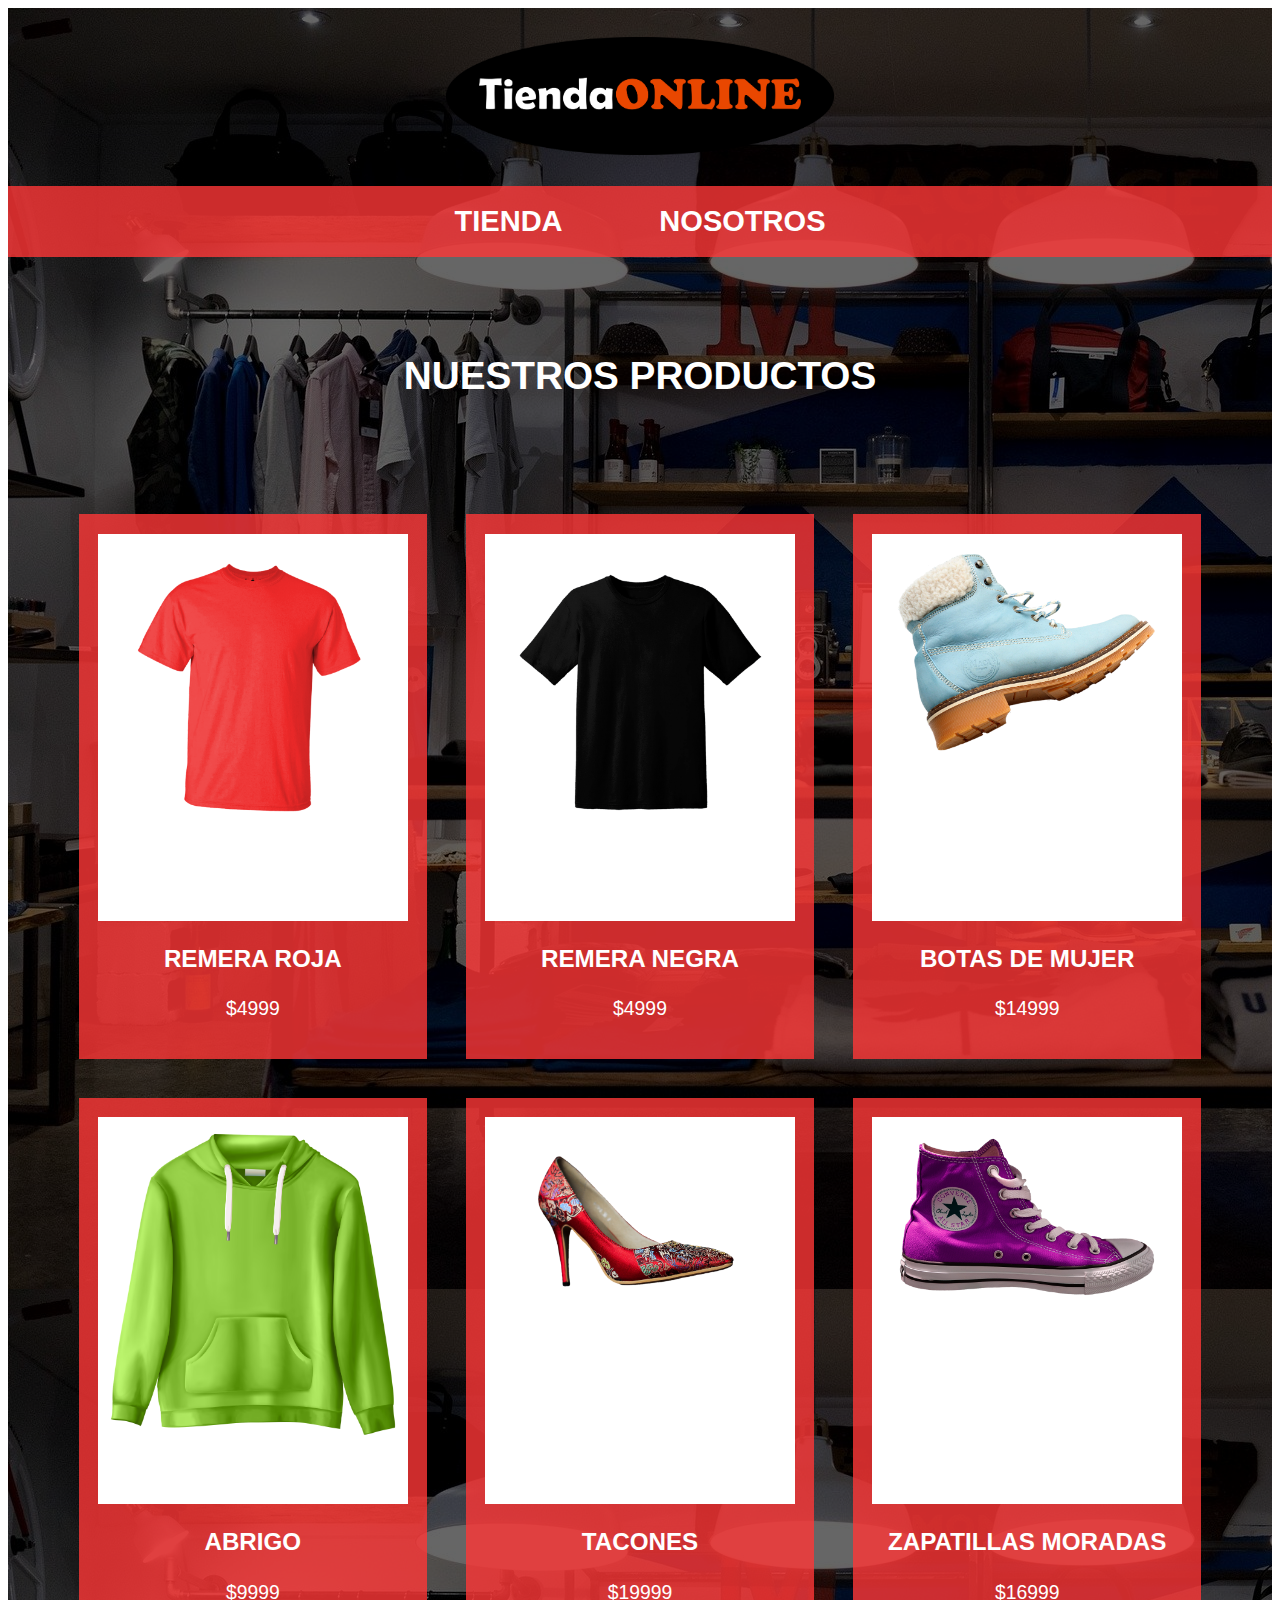
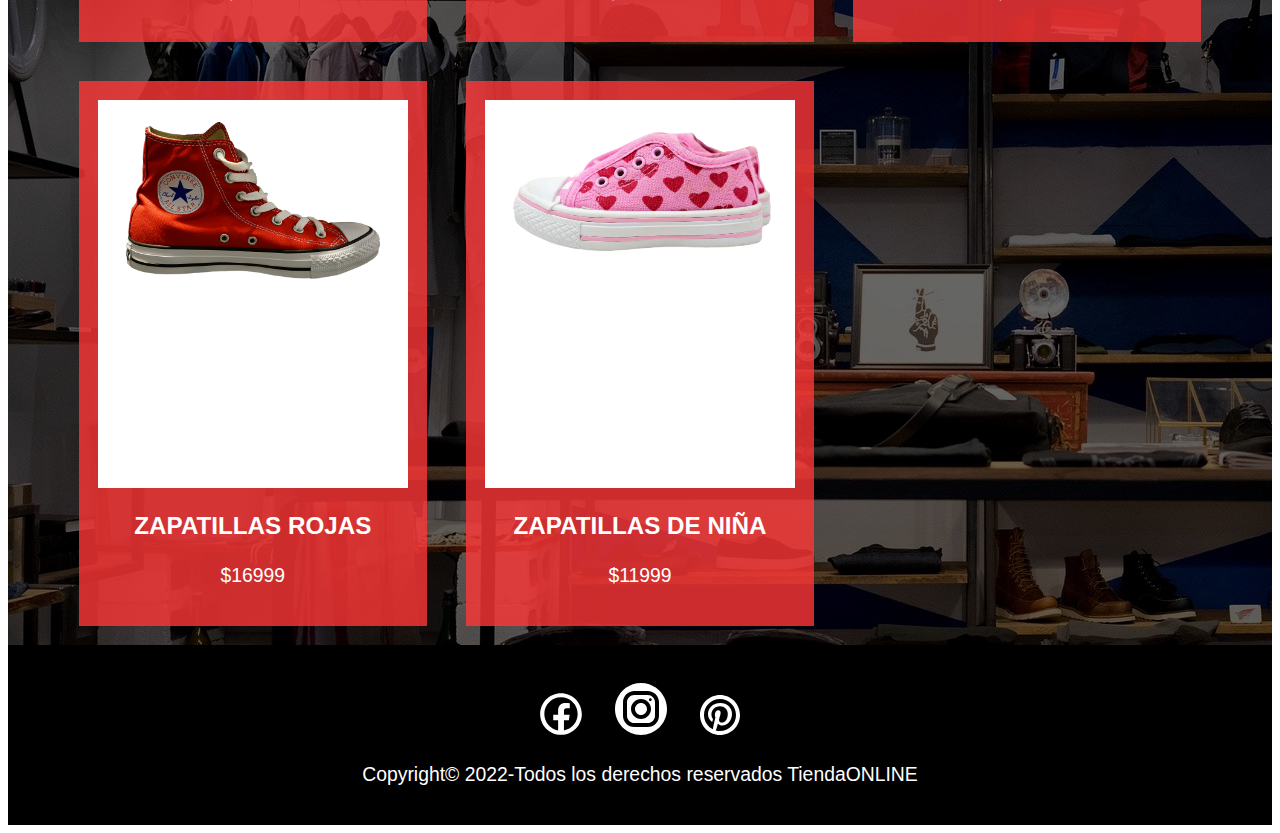
<file: index.html>
<!DOCTYPE html>
<html lang="en">

<head>
    <meta charset="UTF-8">
    <meta http-equiv="X-UA-Compatible" content="IE=edge">
    <meta name="viewport" content="width=device-width, initial-scale=1.0">
    <title>Tienda online</title>
    <link rel="stylesheet" href="./CSS/style.css">
</head>

<body>


    <div class="img-fondo">

        <div class="velo-negro">

            <!-- CABECERA DE NUESTRA WEB -->
            <header class="header">
                <a href="./index.html">

                    <img src="./img/logo.png" alt="logo" class="logo-img">
                </a>


            </header>
            <!--FIN DEL HEADER -->
            <nav>
                <a href="index.html">Tienda</a>
                <a href="nosotros.html">Nosotros</a>
            </nav>

            <!-- ESTE ES EL INICIO DEL CONTENIDO PRINCIPAL  -->
            <main class="contenedor">
                <h1 class="Nuestros-productos">Nuestros productos</h1>

                <!--INICIO PRODUCTOS -->
                <div class="productos">

                    <!--INICIO PRODUCTO -->
                    <div class="producto">

                        <div class="producto-blanco">
                            <img src="./img/rojo.png" alt="Remera roja">
                        </div>

                        <div class="producto-informacion">
                            <p class="producto-nombre">Remera roja</p>
                            <p class="producto-precio">$4999</p>
                        </div>


                    </div>
                    <!--INICIO PRODUCTO -->
                    <div class="producto">

                        <div class="producto-blanco">
                            <img src="./img/negro.png" alt="Remera negra">
                        </div>

                        <div class="producto-informacion">
                            <p class="producto-nombre">Remera negra</p>
                            <p class="producto-precio">$4999</p>
                        </div>


                    </div>
                    <!--INICIO PRODUCTO -->
                    <div class="producto">

                        <div class="producto-blanco">
                            <img src="./img/botas.png" alt="Botas de mujer">
                        </div>

                        <div class="producto-informacion">
                            <p class="producto-nombre">Botas de mujer</p>
                            <p class="producto-precio">$14999</p>
                        </div>


                    </div>
                    <!--INICIO PRODUCTO -->
                    <div class="producto">

                        <div class="producto-blanco">
                            <img src="./img/abrigo.png" alt="abrigo">
                        </div>

                        <div class="producto-informacion">
                            <p class="producto-nombre">Abrigo</p>
                            <p class="producto-precio">$9999</p>
                        </div>


                    </div>
                    <!--INICIO PRODUCTO -->
                    <div class="producto">

                        <div class="producto-blanco">
                            <img src="./img/tacones.png" alt="tacones">
                        </div>

                        <div class="producto-informacion">
                            <p class="producto-nombre">Tacones</p>
                            <p class="producto-precio">$19999</p>
                        </div>


                    </div>
                    <!--INICIO PRODUCTO -->
                    <div class="producto">

                        <div class="producto-blanco">
                            <img src="./img/tenisMorado.png" alt="Zapatillas Moradas">
                        </div>

                        <div class="producto-informacion">
                            <p class="producto-nombre">Zapatillas moradas</p>
                            <p class="producto-precio">$16999</p>
                        </div>


                    </div>
                    <!--INICIO PRODUCTO -->
                    <div class="producto">

                        <div class="producto-blanco">
                            <img src="./img/TenisRojo.png" alt="Zapatillas rojas">
                        </div>

                        <div class="producto-informacion">
                            <p class="producto-nombre">Zapatillas rojas</p>
                            <p class="producto-precio">$16999</p>
                        </div>


                    </div>
                    <!--INICIO PRODUCTO -->
                    <div class="producto">

                        <div class="producto-blanco">
                            <img src="./img/tenisRosa.png" alt="Zapatillas de niña">
                        </div>

                        <div class="producto-informacion">
                            <p class="producto-nombre">Zapatillas de niña</p>
                            <p class="producto-precio">$11999</p>
                        </div>


                    </div>

                </div>
            </main>
            <!-- FIN DEL CONTENIDO PRINCIPAL -->


        </div>

    </div>

    <!--FOOTER -->
    <footer class="footer">
        <a class="enlace-footer" href="#">
            <svg xmlns="http://www.w3.org/2000/svg" x="0px" y="0px" width="50" height="50" viewBox="0 0 226 226"
                style=" fill:#000000;">
                <g fill="none" fill-rule="nonzero" stroke="none" stroke-width="1" stroke-linecap="butt"
                    stroke-linejoin="miter" stroke-miterlimit="10" stroke-dasharray="" stroke-dashoffset="0"
                    font-family="none" font-weight="none" font-size="none" text-anchor="none"
                    style="mix-blend-mode: normal">
                    <path d="M0,226v-226h226v226z" fill="#000000"></path>
                    <g fill="#ffffff">
                        <path
                            d="M113,18.83333c-52.00825,0 -94.16667,42.15842 -94.16667,94.16667c0,52.00825 42.15842,94.16667 94.16667,94.16667c52.00825,0 94.16667,-42.15842 94.16667,-94.16667c0,-52.00825 -42.15842,-94.16667 -94.16667,-94.16667zM113,37.66667c41.60283,0 75.33333,33.7305 75.33333,75.33333c0,37.04891 -26.77936,67.78251 -62.01758,74.08269v-45.50163h22.27263l3.31054,-25.65673h-25.43603v-16.35042c-0.00001,-7.42034 2.06798,-12.43295 12.70882,-12.43295h13.4445v-22.89795c-6.54458,-0.66858 -13.11551,-0.99361 -19.69776,-0.97477c-19.53017,0 -32.90315,11.92003 -32.90315,33.80436v18.88851h-22.07031v25.65673h22.07031v45.52003c-35.40101,-6.16634 -62.34864,-36.97342 -62.34864,-74.13786c0,-41.60283 33.7305,-75.33333 75.33333,-75.33333z">
                        </path>
                    </g>
                </g>
            </svg>
        </a>

        <a class="enlace-footer" href="#">
            <svg xmlns="http://www.w3.org/2000/svg" x="0px" y="0px" width="60" height="60" viewBox="0 0 172 172"
                style=" fill:#000000;">
                <g fill="none" fill-rule="nonzero" stroke="none" stroke-width="1" stroke-linecap="butt"
                    stroke-linejoin="miter" stroke-miterlimit="10" stroke-dasharray="" stroke-dashoffset="0"
                    font-family="none" font-weight="none" font-size="none" text-anchor="none"
                    style="mix-blend-mode: normal">
                    <path d="M0,172v-172h172v172z" fill="#000000"></path>
                    <g fill="#ffffff">
                        <path
                            d="M86,11.46667c-41.09653,0 -74.53333,33.4368 -74.53333,74.53333c0,41.09653 33.4368,74.53333 74.53333,74.53333c41.09653,0 74.53333,-33.4368 74.53333,-74.53333c0,-41.09653 -33.4368,-74.53333 -74.53333,-74.53333zM66.88516,34.4h38.21849c17.91667,0 32.49636,14.57422 32.49636,32.48516v38.21849c0,17.91667 -14.57423,32.49636 -32.48516,32.49636h-38.21849c-17.91667,0 -32.49636,-14.57423 -32.49636,-32.48516v-38.21849c0,-17.91667 14.57422,-32.49636 32.48516,-32.49636zM66.88516,45.86667c-11.58707,0 -21.01849,9.43689 -21.01849,21.02969v38.21849c0,11.58707 9.43689,21.01849 21.02969,21.01849h38.21849c11.58707,0 21.01849,-9.43689 21.01849,-21.02969v-38.21849c0,-11.58707 -9.43689,-21.01849 -21.02969,-21.01849zM112.76302,55.41849c2.10987,0 3.81849,1.70862 3.81849,3.81849c0,2.10987 -1.70862,3.82969 -3.81849,3.82969c-2.10987,0 -3.82969,-1.71982 -3.82969,-3.82969c0,-2.10987 1.71982,-3.81849 3.82969,-3.81849zM86,57.33333c15.8068,0 28.66667,12.85987 28.66667,28.66667c0,15.8068 -12.85987,28.66667 -28.66667,28.66667c-15.8068,0 -28.66667,-12.85987 -28.66667,-28.66667c0,-15.8068 12.85987,-28.66667 28.66667,-28.66667zM86,68.8c-9.4993,0 -17.2,7.7007 -17.2,17.2c0,9.4993 7.7007,17.2 17.2,17.2c9.4993,0 17.2,-7.7007 17.2,-17.2c0,-9.4993 -7.7007,-17.2 -17.2,-17.2z">
                        </path>
                    </g>
                </g>
            </svg>
        </a>
        <a class="enlace-footer" href="#">
            <svg xmlns="http://www.w3.org/2000/svg" x="0px" y="0px" width="48" height="48" viewBox="0 0 172 172"
                style=" fill:#000000;">
                <g fill="none" fill-rule="nonzero" stroke="none" stroke-width="1" stroke-linecap="butt"
                    stroke-linejoin="miter" stroke-miterlimit="10" stroke-dasharray="" stroke-dashoffset="0"
                    font-family="none" font-weight="none" font-size="none" text-anchor="none"
                    style="mix-blend-mode: normal">
                    <path d="M0,172v-172h172v172z" fill="#000000"></path>
                    <g fill="#ffffff">
                        <path
                            d="M86,14.33333c-39.5815,0 -71.66667,32.08517 -71.66667,71.66667c0,39.5815 32.08517,71.66667 71.66667,71.66667c39.5815,0 71.66667,-32.08517 71.66667,-71.66667c0,-39.5815 -32.08517,-71.66667 -71.66667,-71.66667zM86,28.66667c31.66233,0 57.33333,25.671 57.33333,57.33333c0,31.66233 -25.671,57.33333 -57.33333,57.33333c-5.27193,0 -10.35229,-0.76706 -15.20117,-2.09961c1.52517,-3.07269 2.8933,-6.3108 3.63933,-9.18229c0.82417,-3.15333 4.19922,-16.01302 4.19922,-16.01302c2.193,4.18533 8.60247,7.74056 15.42513,7.74056c20.30317,0 34.9375,-18.67454 34.9375,-41.88021c0,-22.2525 -18.15294,-38.89876 -41.51628,-38.89876c-29.06083,0 -44.48372,19.50442 -44.48372,40.74642c0,9.87567 5.25496,22.17098 13.66146,26.09115c1.27567,0.59483 1.95975,0.33683 2.25358,-0.89583c0.22933,-0.93883 1.36682,-5.51408 1.87565,-7.64258c0.16483,-0.67367 0.08992,-1.26515 -0.46191,-1.93165c-2.78067,-3.3755 -5.01107,-9.57164 -5.01107,-15.35514c0,-14.8565 11.24584,-29.22656 30.40235,-29.22656c16.54066,0 28.12077,11.27507 28.12077,27.3929c0,18.2105 -9.19573,30.82226 -21.16406,30.82226c-6.60767,0 -11.57114,-5.45574 -9.98015,-12.16374c1.89917,-8.00516 5.58496,-16.64749 5.58496,-22.42383c0,-5.16717 -2.76275,-9.47624 -8.51042,-9.47624c-6.75817,0 -12.19173,6.98213 -12.19173,16.34896c0,5.96267 2.01563,9.99414 2.01563,9.99414c0,0 -6.66903,28.21461 -7.89453,33.46777c-0.60737,2.59249 -0.8101,5.66382 -0.82585,8.73438c-19.05164,-9.32011 -32.20801,-28.8455 -32.20801,-51.48242c0,-31.66233 25.671,-57.33333 57.33333,-57.33333z">
                        </path>
                    </g>
                </g>
            </svg>
        </a>

<p>Copyright© 2022-Todos los derechos reservados TiendaONLINE</p>
    </footer>




</body>

</html>
</file>
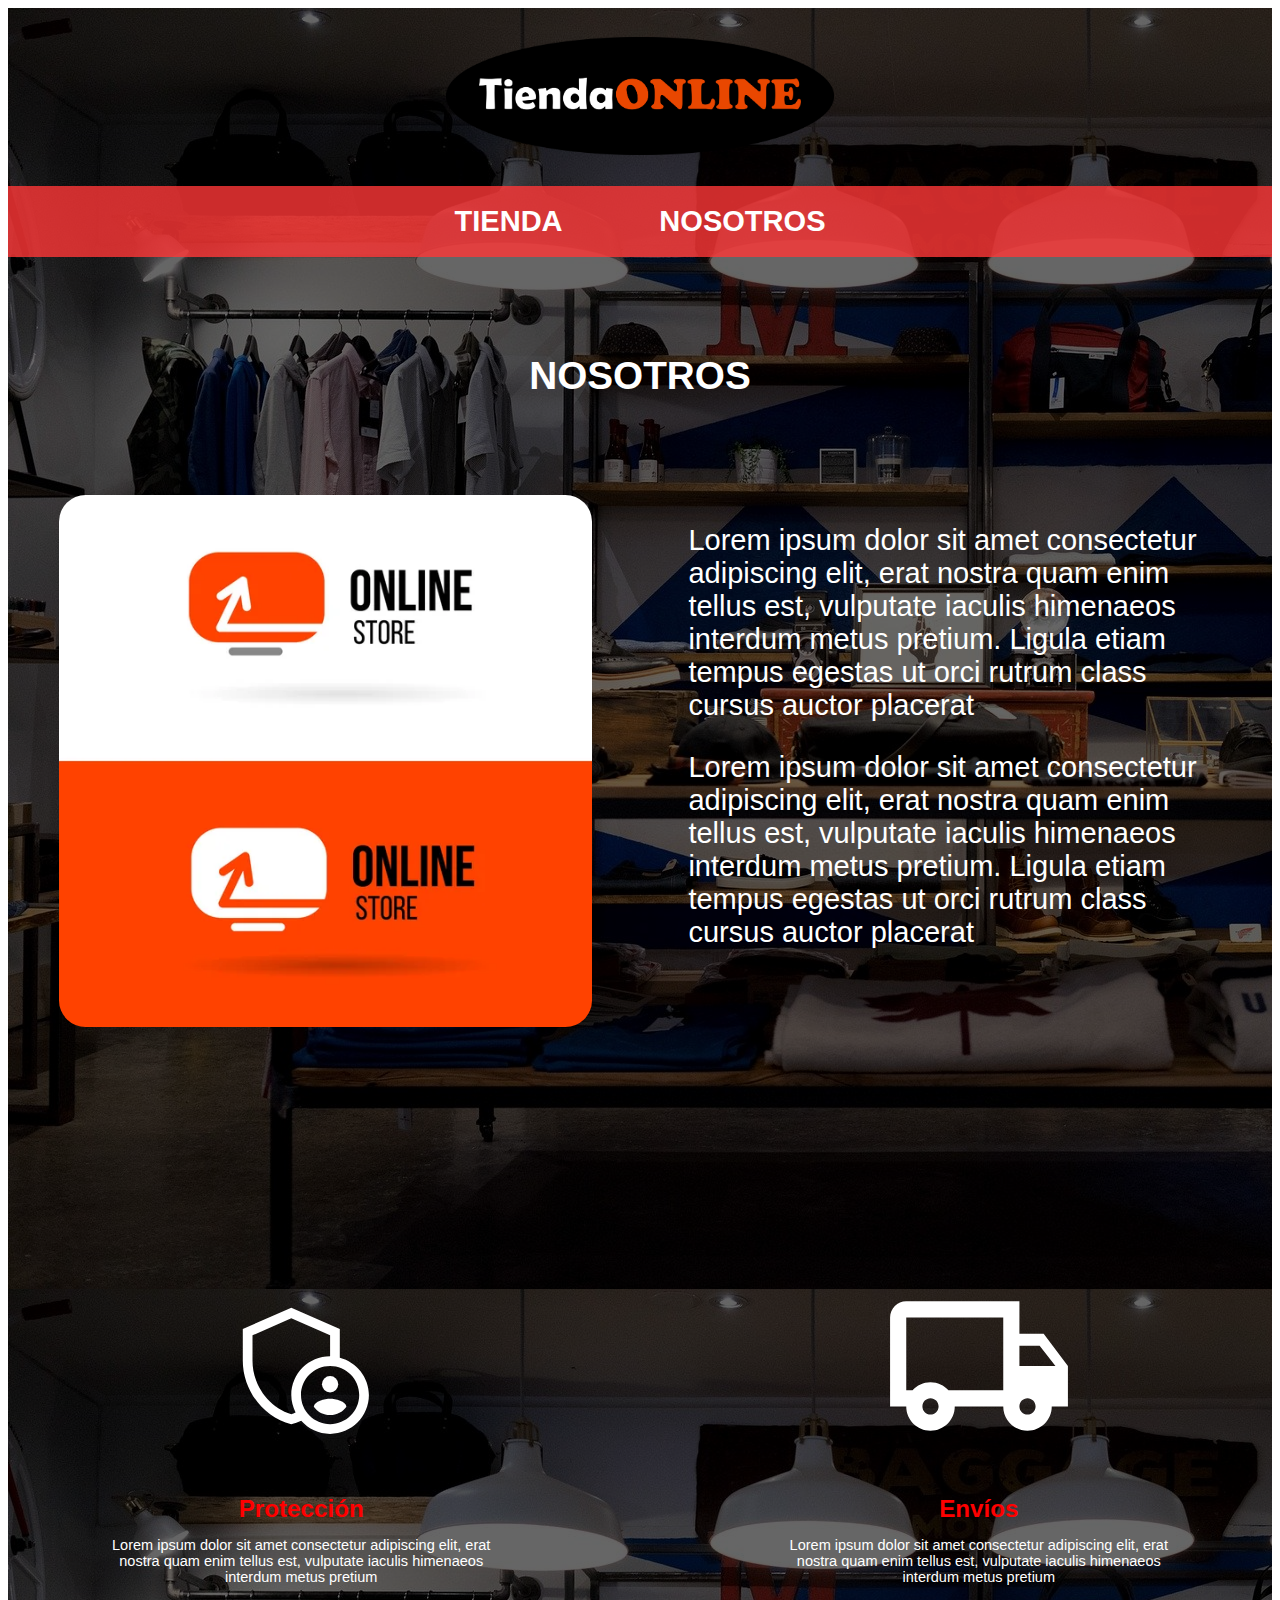
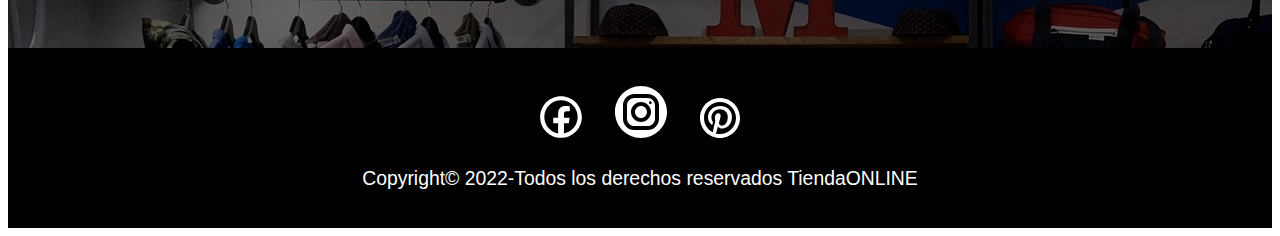
<file: nosotros.html>
<!DOCTYPE html>
<html lang="en">

<head>
    <meta charset="UTF-8">
    <meta http-equiv="X-UA-Compatible" content="IE=edge">
    <meta name="viewport" content="width=device-width, initial-scale=1.0">
    <title>Tienda online</title>
    <link rel="stylesheet" href="./CSS/style.css">
</head>

<body>


    <div class="img-fondo">

        <div class="velo-negro">

            <!-- CABECERA DE NUESTRA WEB -->
            <header class="header">
                <a href="./index.html">

                    <img src="./img/logo.png" alt="logo" class="logo-img">
                </a>


            </header>
            <!--FIN DEL HEADER -->
            <nav>
                <a href="index.html">Tienda</a>
                <a href="nosotros.html">Nosotros</a>
            </nav>

            <!-- ESTE ES EL INICIO DEL CONTENIDO PRINCIPAL  -->
            <main class="contenedor">
                <h1 class="Nuestros-productos">Nosotros</h1>

                <div class="nosotros">
                    <img class="nosotros-img" src="./img/logonuestro.png" alt="nosotros">

            

                <div class="nosotros-texto">
                    <p>Lorem ipsum dolor sit amet consectetur adipiscing elit, erat nostra quam enim tellus est,
                        vulputate iaculis himenaeos interdum metus pretium. Ligula etiam tempus egestas ut orci rutrum
                        class cursus auctor placerat
                    </p>
                    <p>Lorem ipsum dolor sit amet consectetur adipiscing elit, erat nostra quam enim tellus est,
                        vulputate iaculis himenaeos interdum metus pretium. Ligula etiam tempus egestas ut orci rutrum
                        class cursus auctor placerat
                    </p>
                </div>


            </main>
            <!-- FIN DEL CONTENIDO PRINCIPAL -->
            <section class="contenedor">
                <div class="bloques">
                    <div class="bloque">
                        <!--IMG-->
                        <img src="./img/SEGURIDAD.svg" alt="SEGURIDAD">
                        <h3 class="bloque-título">Protección</h3>
                        <p>Lorem ipsum dolor sit amet consectetur adipiscing elit, erat nostra quam enim tellus est,
                            vulputate iaculis himenaeos interdum metus pretium</p>
                    </div>

                    <div class="bloque">
                        <!--IMG-->
                        <img src="./img/entrega.svg" alt="entrega">
                        <h3 class="bloque-título">Envíos</h3>
                        <p>Lorem ipsum dolor sit amet consectetur adipiscing elit, erat nostra quam enim tellus est,
                            vulputate iaculis himenaeos interdum metus pretium</p>
                    </div>

                </div>

            </section>



        </div>

    </div>

    <!--FOOTER -->
    <footer class="footer">
        <a class="enlace-footer" href="#">
            <svg xmlns="http://www.w3.org/2000/svg" x="0px" y="0px" width="50" height="50" viewBox="0 0 226 226"
                style=" fill:#000000;">
                <g fill="none" fill-rule="nonzero" stroke="none" stroke-width="1" stroke-linecap="butt"
                    stroke-linejoin="miter" stroke-miterlimit="10" stroke-dasharray="" stroke-dashoffset="0"
                    font-family="none" font-weight="none" font-size="none" text-anchor="none"
                    style="mix-blend-mode: normal">
                    <path d="M0,226v-226h226v226z" fill="#000000"></path>
                    <g fill="#ffffff">
                        <path
                            d="M113,18.83333c-52.00825,0 -94.16667,42.15842 -94.16667,94.16667c0,52.00825 42.15842,94.16667 94.16667,94.16667c52.00825,0 94.16667,-42.15842 94.16667,-94.16667c0,-52.00825 -42.15842,-94.16667 -94.16667,-94.16667zM113,37.66667c41.60283,0 75.33333,33.7305 75.33333,75.33333c0,37.04891 -26.77936,67.78251 -62.01758,74.08269v-45.50163h22.27263l3.31054,-25.65673h-25.43603v-16.35042c-0.00001,-7.42034 2.06798,-12.43295 12.70882,-12.43295h13.4445v-22.89795c-6.54458,-0.66858 -13.11551,-0.99361 -19.69776,-0.97477c-19.53017,0 -32.90315,11.92003 -32.90315,33.80436v18.88851h-22.07031v25.65673h22.07031v45.52003c-35.40101,-6.16634 -62.34864,-36.97342 -62.34864,-74.13786c0,-41.60283 33.7305,-75.33333 75.33333,-75.33333z">
                        </path>
                    </g>
                </g>
            </svg>
        </a>

        <a class="enlace-footer" href="#">
            <svg xmlns="http://www.w3.org/2000/svg" x="0px" y="0px" width="60" height="60" viewBox="0 0 172 172"
                style=" fill:#000000;">
                <g fill="none" fill-rule="nonzero" stroke="none" stroke-width="1" stroke-linecap="butt"
                    stroke-linejoin="miter" stroke-miterlimit="10" stroke-dasharray="" stroke-dashoffset="0"
                    font-family="none" font-weight="none" font-size="none" text-anchor="none"
                    style="mix-blend-mode: normal">
                    <path d="M0,172v-172h172v172z" fill="#000000"></path>
                    <g fill="#ffffff">
                        <path
                            d="M86,11.46667c-41.09653,0 -74.53333,33.4368 -74.53333,74.53333c0,41.09653 33.4368,74.53333 74.53333,74.53333c41.09653,0 74.53333,-33.4368 74.53333,-74.53333c0,-41.09653 -33.4368,-74.53333 -74.53333,-74.53333zM66.88516,34.4h38.21849c17.91667,0 32.49636,14.57422 32.49636,32.48516v38.21849c0,17.91667 -14.57423,32.49636 -32.48516,32.49636h-38.21849c-17.91667,0 -32.49636,-14.57423 -32.49636,-32.48516v-38.21849c0,-17.91667 14.57422,-32.49636 32.48516,-32.49636zM66.88516,45.86667c-11.58707,0 -21.01849,9.43689 -21.01849,21.02969v38.21849c0,11.58707 9.43689,21.01849 21.02969,21.01849h38.21849c11.58707,0 21.01849,-9.43689 21.01849,-21.02969v-38.21849c0,-11.58707 -9.43689,-21.01849 -21.02969,-21.01849zM112.76302,55.41849c2.10987,0 3.81849,1.70862 3.81849,3.81849c0,2.10987 -1.70862,3.82969 -3.81849,3.82969c-2.10987,0 -3.82969,-1.71982 -3.82969,-3.82969c0,-2.10987 1.71982,-3.81849 3.82969,-3.81849zM86,57.33333c15.8068,0 28.66667,12.85987 28.66667,28.66667c0,15.8068 -12.85987,28.66667 -28.66667,28.66667c-15.8068,0 -28.66667,-12.85987 -28.66667,-28.66667c0,-15.8068 12.85987,-28.66667 28.66667,-28.66667zM86,68.8c-9.4993,0 -17.2,7.7007 -17.2,17.2c0,9.4993 7.7007,17.2 17.2,17.2c9.4993,0 17.2,-7.7007 17.2,-17.2c0,-9.4993 -7.7007,-17.2 -17.2,-17.2z">
                        </path>
                    </g>
                </g>
            </svg>
        </a>
        <a class="enlace-footer" href="#">
            <svg xmlns="http://www.w3.org/2000/svg" x="0px" y="0px" width="48" height="48" viewBox="0 0 172 172"
                style=" fill:#000000;">
                <g fill="none" fill-rule="nonzero" stroke="none" stroke-width="1" stroke-linecap="butt"
                    stroke-linejoin="miter" stroke-miterlimit="10" stroke-dasharray="" stroke-dashoffset="0"
                    font-family="none" font-weight="none" font-size="none" text-anchor="none"
                    style="mix-blend-mode: normal">
                    <path d="M0,172v-172h172v172z" fill="#000000"></path>
                    <g fill="#ffffff">
                        <path
                            d="M86,14.33333c-39.5815,0 -71.66667,32.08517 -71.66667,71.66667c0,39.5815 32.08517,71.66667 71.66667,71.66667c39.5815,0 71.66667,-32.08517 71.66667,-71.66667c0,-39.5815 -32.08517,-71.66667 -71.66667,-71.66667zM86,28.66667c31.66233,0 57.33333,25.671 57.33333,57.33333c0,31.66233 -25.671,57.33333 -57.33333,57.33333c-5.27193,0 -10.35229,-0.76706 -15.20117,-2.09961c1.52517,-3.07269 2.8933,-6.3108 3.63933,-9.18229c0.82417,-3.15333 4.19922,-16.01302 4.19922,-16.01302c2.193,4.18533 8.60247,7.74056 15.42513,7.74056c20.30317,0 34.9375,-18.67454 34.9375,-41.88021c0,-22.2525 -18.15294,-38.89876 -41.51628,-38.89876c-29.06083,0 -44.48372,19.50442 -44.48372,40.74642c0,9.87567 5.25496,22.17098 13.66146,26.09115c1.27567,0.59483 1.95975,0.33683 2.25358,-0.89583c0.22933,-0.93883 1.36682,-5.51408 1.87565,-7.64258c0.16483,-0.67367 0.08992,-1.26515 -0.46191,-1.93165c-2.78067,-3.3755 -5.01107,-9.57164 -5.01107,-15.35514c0,-14.8565 11.24584,-29.22656 30.40235,-29.22656c16.54066,0 28.12077,11.27507 28.12077,27.3929c0,18.2105 -9.19573,30.82226 -21.16406,30.82226c-6.60767,0 -11.57114,-5.45574 -9.98015,-12.16374c1.89917,-8.00516 5.58496,-16.64749 5.58496,-22.42383c0,-5.16717 -2.76275,-9.47624 -8.51042,-9.47624c-6.75817,0 -12.19173,6.98213 -12.19173,16.34896c0,5.96267 2.01563,9.99414 2.01563,9.99414c0,0 -6.66903,28.21461 -7.89453,33.46777c-0.60737,2.59249 -0.8101,5.66382 -0.82585,8.73438c-19.05164,-9.32011 -32.20801,-28.8455 -32.20801,-51.48242c0,-31.66233 25.671,-57.33333 57.33333,-57.33333z">
                        </path>
                    </g>
                </g>
            </svg>
        </a>

        <p>Copyright© 2022-Todos los derechos reservados TiendaONLINE</p>
    </footer>




</body>

</html>
</file>
<file: CSS/style.css>
html{
    box-sizing: border-box;
    font-size: 60.5%;
}

*,*::before,*::after{
    box-sizing: inherit;
}

.img-fondo{
    background-image: url(/img/tienda.jpg);
}
img{
    width: 100%;
}

.velo-negro{
    background-color: rgba(0,0,0,0.6);
}

.contenedor{
    max-width: 120rem;
    margin: 0 auto;
}

.header{
    display: flex;
    justify-content: center;
}

.logo-img{
    max-width: 40rem;
    margin: 3rem 0;
}

nav{
    margin: 3rem 0 8 rem 0;
    background-color: rgba(255,55,55,0.8);
    padding: 2rem;
    display: flex;
    justify-content: center;
    gap: 10rem;
}

a{
    text-decoration: none;
}

nav a{
    font-family: Arial, Helvetica, sans-serif;
    font-weight: 800;
    font-size: 3rem;
    color: white;
    text-transform: uppercase;
}

nav a:hover{
    color: black;
}

.Nuestros-productos{
    font-family: Arial, Helvetica, sans-serif;
    color: white;
    font-size: 4rem;
    text-align: center;
    text-transform: uppercase;
    font-weight: 800;
    margin: 10rem;
}

.productos{
    display: grid;
    grid-template-columns: repeat(3,1fr);
}

.producto{
    background-color: rgba(255,55,55,0.8);;
    margin: 2rem;
    padding: 2rem;
}

.producto-blanco{
    background-color: white;
    height: 40rem;
    object-fit: contain;
    padding: 1rem;
}

.producto-nombre, .producto-precio{
    color: white;
    font-family: Arial, Helvetica, sans-serif;
    text-transform: uppercase;
    text-align: center;
}

.producto-precio{
    font-size: 2rem;
    font-weight: 500;
}

.producto-nombre{
    font-size: 2.5rem;
    font-weight: 800;
}

footer{
    background-color: black;
    padding: 3.5rem;
    font-family: Arial, Helvetica, sans-serif;
    padding-bottom: 2rem;
    color: white;
    font-size: 2rem;
    text-align: center;
}

.nosotros{
    display: grid;
    grid-template-columns: repeat(2,1fr);
    gap: 10rem;
    margin-bottom: 20rem;
}

.nosotros-texto{
    color: white;
    font-family: Arial, Helvetica, sans-serif;
    font-size: 3rem;
}

.nosotros-img{
    background-color: white;
    border-radius: 5%;
}

.bloques{
    display: grid;
    grid-template-columns: repeat(2,1fr);
    gap: 20rem;
}

.bloques img{
    width: 20rem;
    height: 20rem;
    margin-bottom: 2rem;
}

.bloque-título{
    margin: 0;
    color: red;
    font-family: Arial, Helvetica, sans-serif;
    font-size: 2.5rem;
    margin: 1rem;
}

.bloque{
    text-align: center;
    color: white;
    font-family: Arial, Helvetica, sans-serif;
    font-size: 1.5rem;
    margin: 5rem;
}

.enlace-footer{
    padding-left: 1rem;
    padding-right: 1rem;
}
</file>
